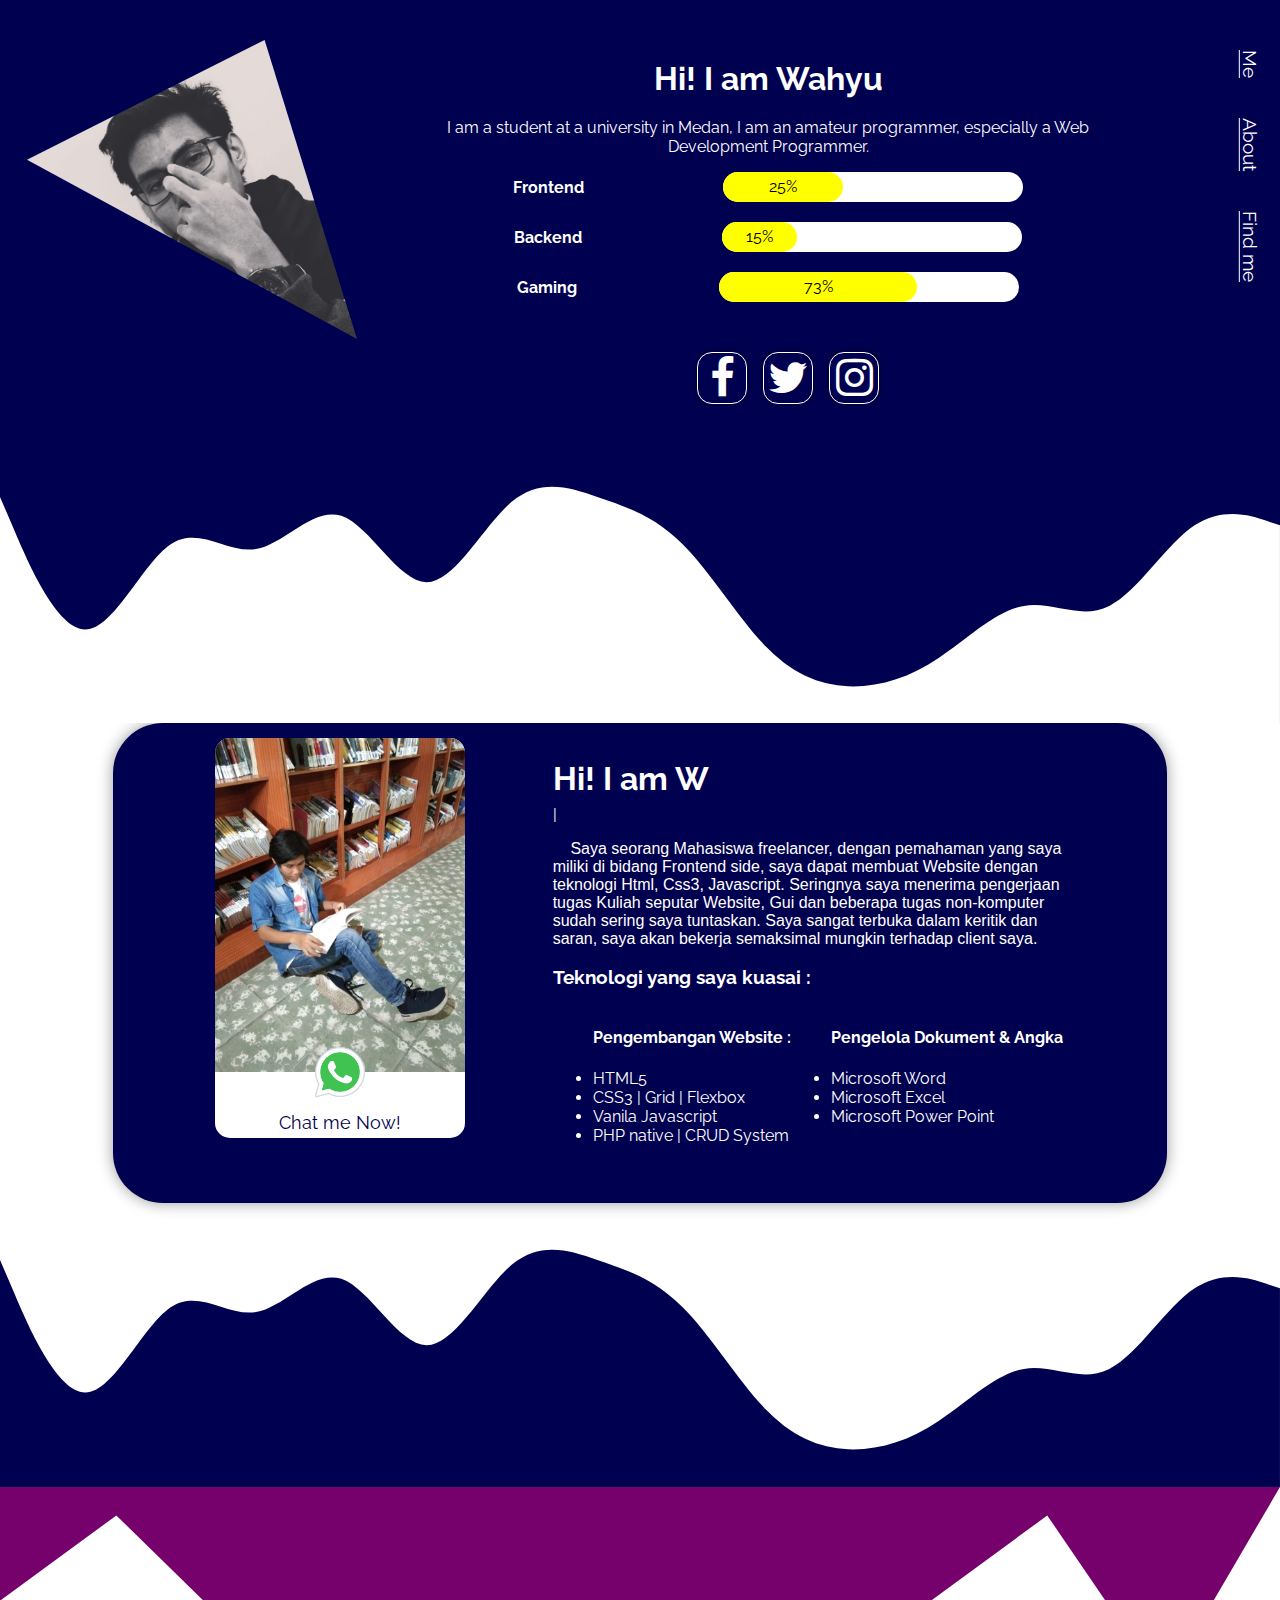
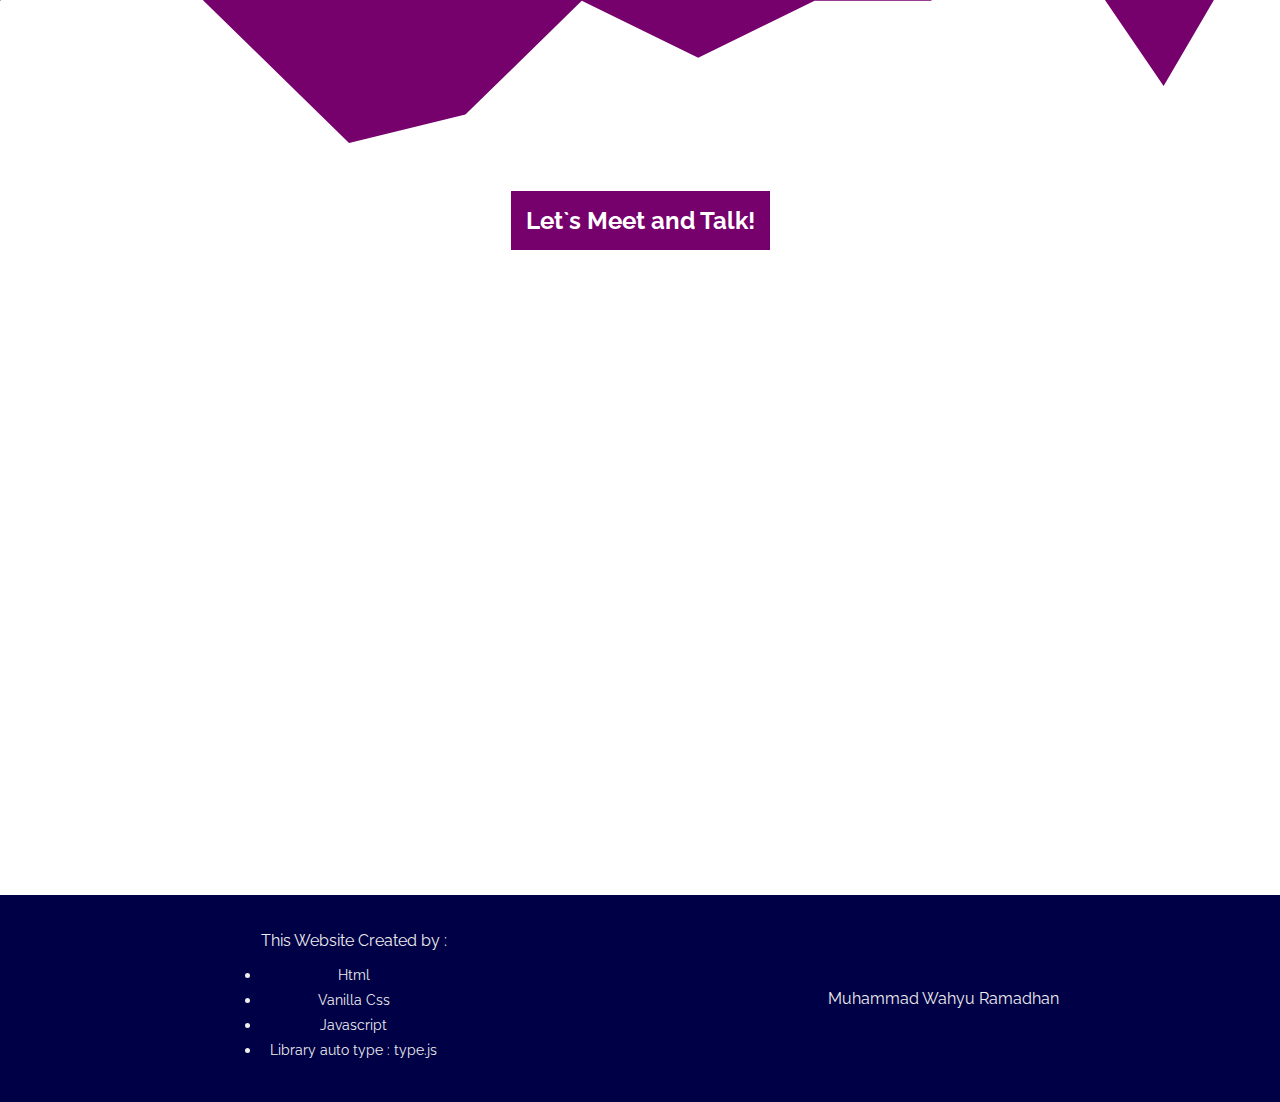
<file: index.html>
<html lang="en">
<head>
	<meta charset="UTF-8">
	<meta name="viewport" content="width=device-width, initial-scale=1.0">
	<link rel="stylesheet" href="css/style.css">
	<link rel="stylesheet" href="https://stackpath.bootstrapcdn.com/font-awesome/4.7.0/css/font-awesome.min.css" integrity="sha384-wvfXpqpZZVQGK6TAh5PVlGOfQNHSoD2xbE+QkPxCAFlNEevoEH3Sl0sibVcOQVnN" crossorigin="anonymous">
	<title>Muhammad Wahyu Ramadhan</title>
</head>
<body>
	<div class="curved">
		<div class="up-section" id="">
			<div class="up-foto">
				<img src="glass.jpg" alt="" width="330" class="foto">
			</div>
			<div class="up-text">
				<h1 class="" id="#home">Hi! I am Wahyu</h1>
				<p>I am a student at a university in Medan, I am an amateur programmer, especially a Web Development Programmer.</p>
				<div class="progress-bar">
					<div class="progress-section">
						<span class="span-progress"><b>Frontend</b></span>
						<div class="progress">
							<div class="progress-done frontend" data-done="70">
								25%
							</div>
						</div>
					</div>
					<div class="progress-section">
						<span class="span-progress"><b>Backend</b></span>
						<div class="progress">
							<div class="progress-done backend" data-done="70">
								15%
							</div>
						</div>
					</div>
					<div class="progress-section">
						<span class="span-progress"><b>Gaming</b> </span>
						<div class="progress">
							<div class="progress-done gaming" data-done="70">
								73%
							</div>
						</div>
					</div>	
				</div>
				<div class="socmed-button">
					<ul>
					<li>
						<a href="">
							<i class="fa fa-facebook" aria-hidden="true"></i>
						</a>
					</li>
					<li>
						<a href="">
							<i class="fa fa-twitter" aria-hidden="true"></i>
						</a>
					</li>
					<li>
						<a href="">
							<i class="fa fa-instagram" aria-hidden="true"></i>
						</a>
					</li>
				</div>
			</div>
			<div class="side-bar">
				<ul>
					<li><a href="#home"><u>Me</u></a></li>
					<li><a href="#mini-bio"><u>About</u></a></li>
					<li><a href=""><u>Find me</u></a></li>
				</ul>
			</div>
		</div>
		<svg xmlns="http://www.w3.org/2000/svg" viewBox="0 0 1440 319"><path fill="#fff" fill-opacity="1" d="M0,64L16,101.3C32,139,64,213,96,213.3C128,213,160,139,192,117.3C224,96,256,128,288,122.7C320,117,352,75,384,85.3C416,96,448,160,480,160C512,160,544,96,576,69.3C608,43,640,53,672,64C704,75,736,85,768,117.3C800,149,832,203,864,234.7C896,267,928,277,960,277.3C992,277,1024,267,1056,245.3C1088,224,1120,192,1152,186.7C1184,181,1216,203,1248,186.7C1280,171,1312,117,1344,96C1376,75,1408,85,1424,90.7L1440,96L1440,320L1424,320C1408,320,1376,320,1344,320C1312,320,1280,320,1248,320C1216,320,1184,320,1152,320C1120,320,1088,320,1056,320C1024,320,992,320,960,320C928,320,896,320,864,320C832,320,800,320,768,320C736,320,704,320,672,320C640,320,608,320,576,320C544,320,512,320,480,320C448,320,416,320,384,320C352,320,320,320,288,320C256,320,224,320,192,320C160,320,128,320,96,320C64,320,32,320,16,320L0,320Z"></path></svg>
	</div>


<div class="mini-bio" id="mini-bio">
	<div class="pic-2">
		<img src="library.jpg" alt="library" width="250">
		<div class="whatsapp">
			<a href="https://wa.me/6283191319297" target="_blank">
				<img src="whatsapp.png" alt="" width="60" class="icon-wa">
			</a>
		</div>
		<p class="mini-text">Chat me Now!</p>
	</div>
	<div class="typing">
		<h1 class="type"></h1>	
		<p>&nbsp&nbsp&nbsp&nbspSaya seorang Mahasiswa freelancer, dengan pemahaman yang saya miliki di bidang Frontend side, saya dapat membuat Website dengan teknologi Html, Css3, Javascript. Seringnya saya menerima pengerjaan tugas Kuliah seputar Website, Gui dan beberapa tugas non-komputer sudah sering saya tuntaskan.
Saya sangat terbuka dalam keritik dan saran, saya akan bekerja semaksimal mungkin terhadap client saya.</p>
		<h3>Teknologi yang saya kuasai :</h3>
		<ul class="skill">
			<div class="kiri">
				<h4>Pengembangan Website : </h4>
				<li>HTML5</li>
				<li>CSS3 | Grid | Flexbox</li>
				<li>Vanila Javascript</li>
				<li>PHP native | CRUD System</li>
			</div>
			<div class="kanan">
				<h4>Pengelola Dokument & Angka</h4>
				<li>Microsoft Word</li>
				<li>Microsoft Excel</li>
				<li>Microsoft Power Point</li>
			</div>
		</ul>
	</div>
</div>
	<svg xmlns="http://www.w3.org/2000/svg" viewBox="0 0 1440 319"><path fill="rgb(0,0,80)" class="wave-2" fill-opacity="1" d="M0,64L16,101.3C32,139,64,213,96,213.3C128,213,160,139,192,117.3C224,96,256,128,288,122.7C320,117,352,75,384,85.3C416,96,448,160,480,160C512,160,544,96,576,69.3C608,43,640,53,672,64C704,75,736,85,768,117.3C800,149,832,203,864,234.7C896,267,928,277,960,277.3C992,277,1024,267,1056,245.3C1088,224,1120,192,1152,186.7C1184,181,1216,203,1248,186.7C1280,171,1312,117,1344,96C1376,75,1408,85,1424,90.7L1440,96L1440,320L1424,320C1408,320,1376,320,1344,320C1312,320,1280,320,1248,320C1216,320,1184,320,1152,320C1120,320,1088,320,1056,320C1024,320,992,320,960,320C928,320,896,320,864,320C832,320,800,320,768,320C736,320,704,320,672,320C640,320,608,320,576,320C544,320,512,320,480,320C448,320,416,320,384,320C352,320,320,320,288,320C256,320,224,320,192,320C160,320,128,320,96,320C64,320,32,320,16,320L0,320Z" ></path></svg>

	<svg xmlns="http://www.w3.org/2000/svg" viewBox="0 0 1440 320"><path fill="#76006c" fill-opacity="1" d="M0,128L130.9,32L261.8,160L392.7,288L523.6,256L654.5,128L785.5,192L916.4,128L1047.3,128L1178.2,32L1309.1,224L1440,0L1440,0L1309.1,0L1178.2,0L1047.3,0L916.4,0L785.5,0L654.5,0L523.6,0L392.7,0L261.8,0L130.9,0L0,0Z"></path></svg>

	<div class="location">
		<h2 class="location-h1">Let`s Meet and Talk!</h2>
		<iframe src="https://www.google.com/maps/embed?pb=!1m18!1m12!1m3!1d1990.9709444089058!2d98.54151937734943!3d3.6007858489359257!2m3!1f0!2f0!3f0!3m2!1i1024!2i768!4f13.1!3m3!1m2!1s0x0%3A0x0!2zM8KwMzYnMDAuMSJOIDk4wrAzMiczNy42IkU!5e0!3m2!1sen!2sid!4v1617175141148!5m2!1sen!2sid" style="border:0;" allowfullscreen="" loading="lazy" class="maps"></iframe>
		<!-- <div class="coloumn-section">
			<h2 class="location-h1">Contact me on :</h2>
			<ul class="i-contact">
				<li>
					<img src="instagram.png" alt="">
				</li>
				<li>
					<img src="facebook.png" alt="">
				</li>
				<li>
					<img src="gmail.png" alt="">
				</li>
				</ul>
		</div>
		
		 -->
<!-- 	</div> -->
	<footer>
		<ul>
			<p>This Website Created by : </p>
			<li>Html</li>
			<li>Vanilla Css</li>
			<li>Javascript</li>
			<li>Library auto type : type.js</li>
		</ul>
		<p class="name ">Muhammad Wahyu Ramadhan</p>
	</footer>


<script src="js/typed.js"></script>
<script>
	var typed = new Typed('.type', {
  strings: ['Hi! I am Wahyu', 'and i an amateur programmer'],
  typeSpeed: 60,
  backSpeed: 60,
  loop: true
});
</script>

</body>
</html>
</file>
<file: css/style.css>
@import url('https://fonts.googleapis.com/css2?family=Raleway&display=swap');
html{
    scroll-behavior: smooth;
}
:root{
	--short-margin: 45px;
	--medium-margin: 100px;
    --paragraph: #333;
    --main-font: 'Raleway', sans-serif;
}
body{
    margin: 0;
    width: 100vw;
    box-sizing: border-box;
    overflow-x: hidden;
}
.curved{    
    padding-top: 40px;
    text-align: center;
    color: #fff;
    background: rgb(0,0,80);
    font-family: 'Raleway', sans-serif;
}
.curved h1{
    margin-top: 0;
    font-family: 'Raleway', sans-serif;
}
.up-section{
    display: flex;
    box-sizing: border-box;
}
.foto{
    clip-path: polygon(0 40%, 72% 0, 100% 100%);
}
.up-foto{
    width: 30%;
}
.up-text{
    padding: 20px;
    box-sizing: border-box;
    width: 60%;
}
.up-text h1,p{
}
.progress-bar{
    display: flex;
    flex-direction: column;
    justify-content: space-between;
    height: 130px;
}
.progress-section{
    display: flex;
    align-items: center;
    box-sizing: border-box;
    justify-content: space-evenly;
}
.progress-section .progress{
    width: 300px;
    height: 30px;
    background: #fff;
    border-radius: 20px;
    color: black;
    line-height: 30px;
    width: 300px;
    margin-left: 30px;
}
.progress-done{
    height: 30px;
    background: yellow;
    border-radius: 20px;
    box-sizing: border-box;
    text-align: center;
}
.frontend{
    width: 40%;
}
.backend{
    width: 25%;
}
.gaming{
    width: 66%;
}
.side-bar{
    width: 10%;
    margin-top: -50px;
    writing-mode: vertical-rl;
    font-size: 1.2em;
}
.side-bar ul{
    display: flex;
    list-style: none;
}
.side-bar ul li a{
    text-decoration: none;
    color: #fff;
}
.side-bar ul li{
    margin: 20px 0;
}
.up-text h1{
}
.socmed-button{
    margin-top: 50px;
}
.socmed-button ul{
    display: flex;
    justify-content: center;
}
.socmed-button ul li{
    list-style: none;
    text-decoration: none;
    margin: 0 8px;
    width: 50px;
    border: 1px solid white;
    padding: 3px;
    box-sizing: border-box;
    border-radius: 15px;
    transition: .3s;
    box-shadow: 0 0 5px rgba(0,0,0,.5);
}
.socmed-button ul li i{
    width: 100%;
    color: white;   
    font-size: 2.7em;
}
.socmed-button ul li:hover{
   background-color: rgb(0,0,50);
   box-shadow: 0 0 15px rgba(0,0,0,.5);
}
.mini-bio{
    display: flex;
    justify-content: space-evenly;
    width: 80%;
    height: 450px;
    margin: auto;
    background: rgb(0,0,80);
    color: white;
    padding: 15px;
    box-shadow: 0 0 15px rgba(0,0,0,.4);
    border-radius: 50px;
}
.pic-2{
    height: 400px;
    background-color: white;
    border-radius: 15px;
    overflow: hidden;
    position: relative;
    transition: .4s;
}
.pic-2:hover{
    box-shadow: 0 5px 15px 1px rgba(0,0,0,.3);
}
.pic-2 img{
    display: block;
}
.whatsapp{
    display: flex;
    justify-content: center;
    align-items: center;
    margin-top: -30px;
}
.whatsapp a{
    text-decoration: none;
    height: 35px;
    display: inline-block;
    position: relative;
    transition: 1s;
}
.icon-wa{
    transition: 1s;
}
.whatsapp a:hover{
    top: -15px;
}
.mini-text{
    color: rgb(0,0,80);
    font-size: 1.1em;
    text-align: center;
    margin-top: 35px;
    font-family: 'Raleway', sans-serif;
}
.typing{
    width: 50%;
    height: 100px;
    font-family: 'Raleway', sans-serif;
    margin-top: 0;

}
.type{
    width: 700px;
    height: 30px;
    margin-bottom: 15px; 
}
.typing p{
    font-family: arial;
}
.skill{
    display: flex;
    flex-direction: row;
}
.skill>.kanan{
    margin-left: 40px;
}
.svg-2{
    margin-left: 50%;
    transform: scale(.3);
}
.location{
    text-align: center;
    margin-bottom: 100px;
    font-family: var(--main-font);
    box-sizing: border-box;
    color: var(--paragraph);
}
.coloumn-section{
    padding-top: 50px 40px;
    width: 80%;
    margin: auto;
}
.coloumn-section h3{
	margin: var(--short-margin) 0;
}
.location-h1{
    display: inline-block;
	margin-bottom:  var(--short-margin);
    padding: 15px;
    color: white;
    background: #76006c;
}
.wave-2{
    background-color: salmon;
}
.maps{
    width: 100vw;
    height: 500px;
}
footer{
    background-color: rgb(0,0,70);
    width: 100%;
    padding: 20px 30px;
    display: flex;
    color: #eee;
    font-family: var(--main-font);
    box-sizing: border-box;
    justify-content: space-around;
    position: relative;
    bottom: -100px;
}
footer ul{
    margin-top: 0;
}
footer ul li{
    font-size: .9em;
    margin-bottom: 8px;
}
.name{
    align-self: center;
}
.i-contact{
    display: flex;
    flex-direction: row;
    justify-content: center;
}
.i-contact > li img{
    border-radius: 100px;
    list-style: none;
}
@media (max-width: 787px){
		.up-section{
				display: flex;
				align-items: center;
		  		flex-direction: column-reverse;
		}
		.side-bar{
           width: 100vw;
           display: inline-block;
           writing-mode: horizontal-tb;
           box-sizing: border-box;
           padding: 0;
		}
		.side-bar ul{
            margin: 0;
            padding: 0;
            width: 100vw;
            display: flex;
            justify-content: space-evenly;
			font-size: .9em;
        }
        .curved h1{
            width: 250px;
        }
        .progress-bar{
            margin-top: 30px;
        }
        .up-foto{
            width: 100vw;
        }
        .foto{
            clip-path:polygon(48px 99.18%, 39.58% 12px, 100.31% 83.95%);
        }
        .mini-bio{
            display: flex;
            flex-direction: column;
            box-sizing: border-box;
            height: 700px;
        }
        .mini-text{
            display: none;
        }
        .pic-2{
            display: flex;
            transform: scale(.8);
        }
        .typing{
            margin-top: -25px;
            padding: 10px;
            font-size: 15px;
            width: 100%;
            height: 300px;
        }
        .type{
            font-size: 18px;
        }
        .whatsapp{
            margin: 0 auto;
        }
        .whatsapp a{
            transition: .3s;
        }
        .whatsapp a:hover{
            top : 0px;
            transform: scale(1.1);
        }
        footer{
            flex-direction: column;
        }
        footer ul{
            margin-left: -25px;
        }
</file>
